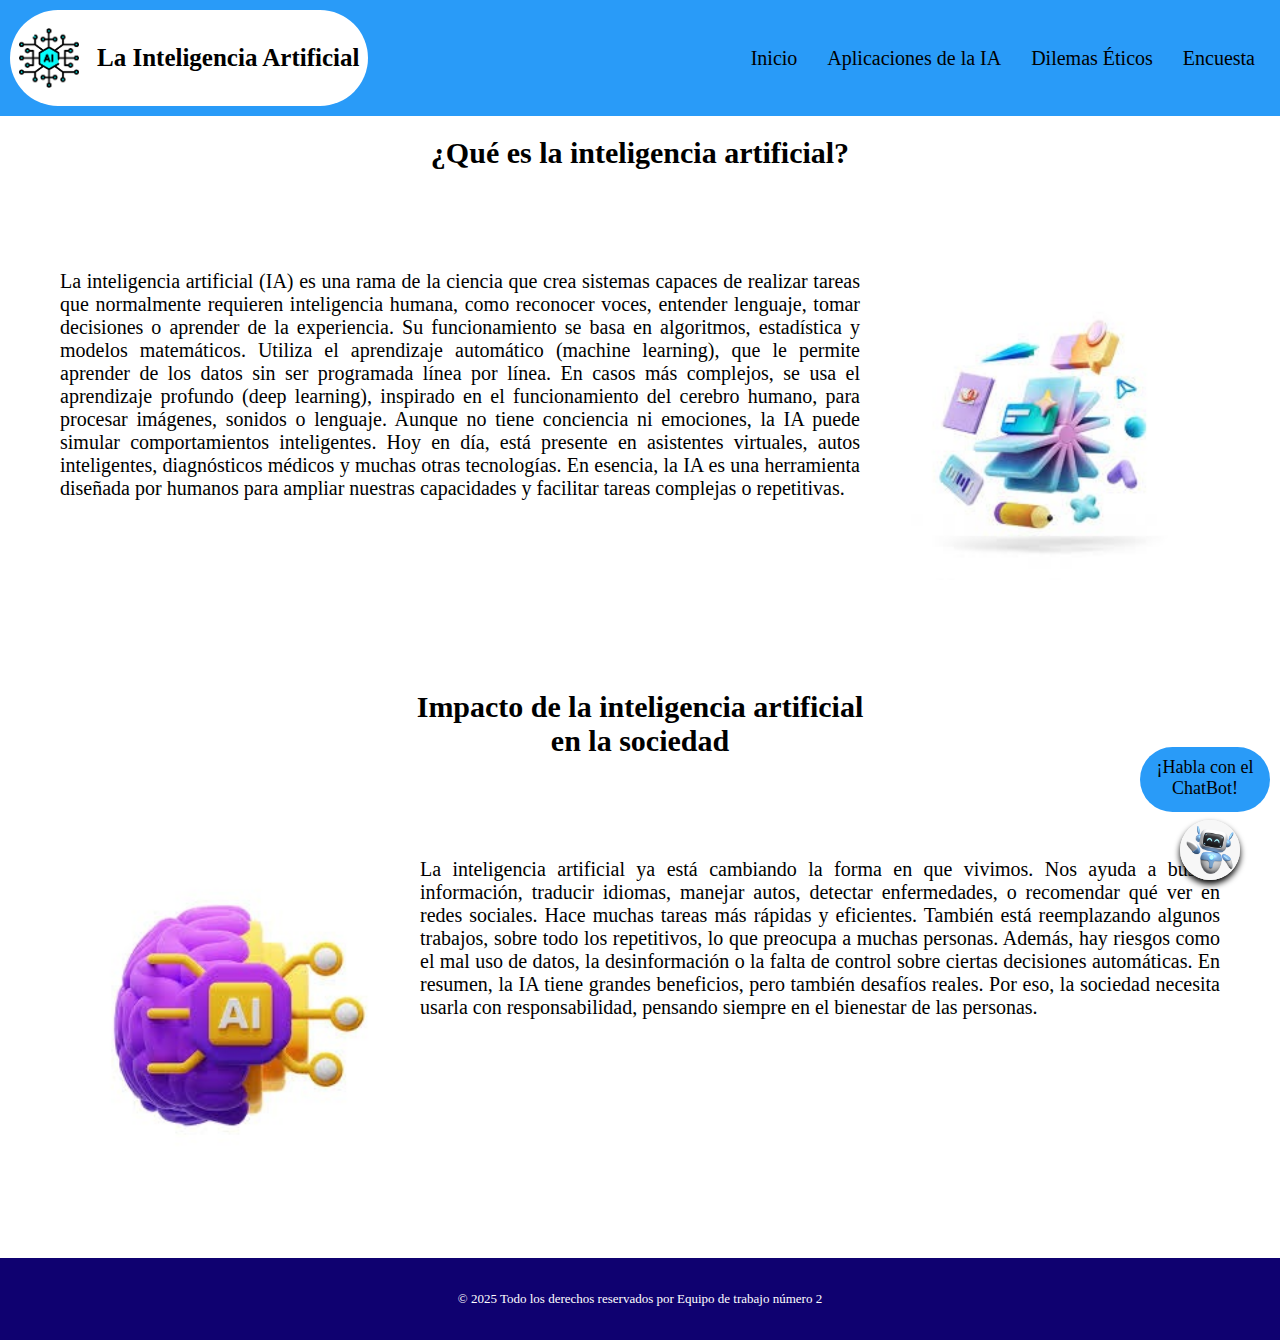
<file: Index.html>
<!DOCTYPE html>
<html>
<head>
	<meta charset='utf-8'>
    <meta http-equiv='X-UA-Compatible' content='IE=edge'>   
	<title>
		La Inteligencia Artificial
	</title>
	<meta name='viewport' content='width=device-width, initial-scale=1'>
    <link rel='stylesheet' type='text/css' media='screen' href='estilo-header.css'>
	<link rel='stylesheet' type='text/css' media='screen' href='estilo-info.css'>
	<link rel='stylesheet' type='text/css' media='screen' href='estilo-footer.css'>
</head>
<body>
	<header>
		<a href="Index.html" class="logo">
			<img src="img/logo.png" alt="Proble al cargar la imagen">
			<p>La Inteligencia Artificial</p>
		</a>
		<!--Menu de navegación-->

		<nav>
			<a href="Index.html" class="nav-link">Inicio</a>
			<a href="aplicaion-IA.html" class="nav-link">Aplicaciones de la IA</a>
			<a href="Dilemas_eticos.html" class="nav-link">Dilemas Éticos</a>
			<a href="Encuesta.html" class="nav-link">Encuesta</a>
		</nav>	
	</header>


	<div class="info">
		<h1>
			¿Qué es la inteligencia artificial?
		</h1>
		<div class="info1">
			<p>
				La inteligencia artificial (IA) es una rama de la ciencia que crea sistemas capaces de realizar tareas que normalmente requieren inteligencia humana, como reconocer voces, entender lenguaje, tomar decisiones o aprender de la experiencia.
				Su funcionamiento se basa en algoritmos, estadística y modelos matemáticos. Utiliza el aprendizaje automático (machine learning), que le permite aprender de los datos sin ser programada línea por línea. En casos más complejos, se usa el aprendizaje profundo (deep learning), inspirado en el funcionamiento del cerebro humano, para procesar imágenes, sonidos o lenguaje.
				Aunque no tiene conciencia ni emociones, la IA puede simular comportamientos inteligentes. Hoy en día, está presente en asistentes virtuales, autos inteligentes, diagnósticos médicos y muchas otras tecnologías.
				En esencia, la IA es una herramienta diseñada por humanos para ampliar nuestras capacidades y facilitar tareas complejas o repetitivas.
			</p>
			<img src="img/multi.jpg">
		</div>	
		
		<h1>
			Impacto de la inteligencia artificial<br>en la sociedad
		</h1>		
		<div class="info1">
			<img src="img/cerebro.jpg">
			<p>
				La inteligencia artificial ya está cambiando la forma en que vivimos. Nos ayuda a buscar información, traducir idiomas, manejar autos, detectar enfermedades, o recomendar qué ver en redes sociales. Hace muchas tareas más rápidas y eficientes.
				También está reemplazando algunos trabajos, sobre todo los repetitivos, lo que preocupa a muchas personas. Además, hay riesgos como el mal uso de datos, la desinformación o la falta de control sobre ciertas decisiones automáticas.
				En resumen, la IA tiene grandes beneficios, pero también desafíos reales. Por eso, la sociedad necesita usarla con responsabilidad, pensando siempre en el bienestar de las personas.
			</p>
			
		</div>
	</div>

	<a class="boton-flotante" href="ChatBot.html"><img src="img/bot.jpg" alt="Problema al cargar la imagen"></a>
	<p class="text-flotante">¡Habla con el ChatBot!</p>

	<footer>
		<p>
			© 2025 Todo los derechos reservados por Equipo de trabajo número 2
		</p>
	</footer>


</body>
</html>
</file>
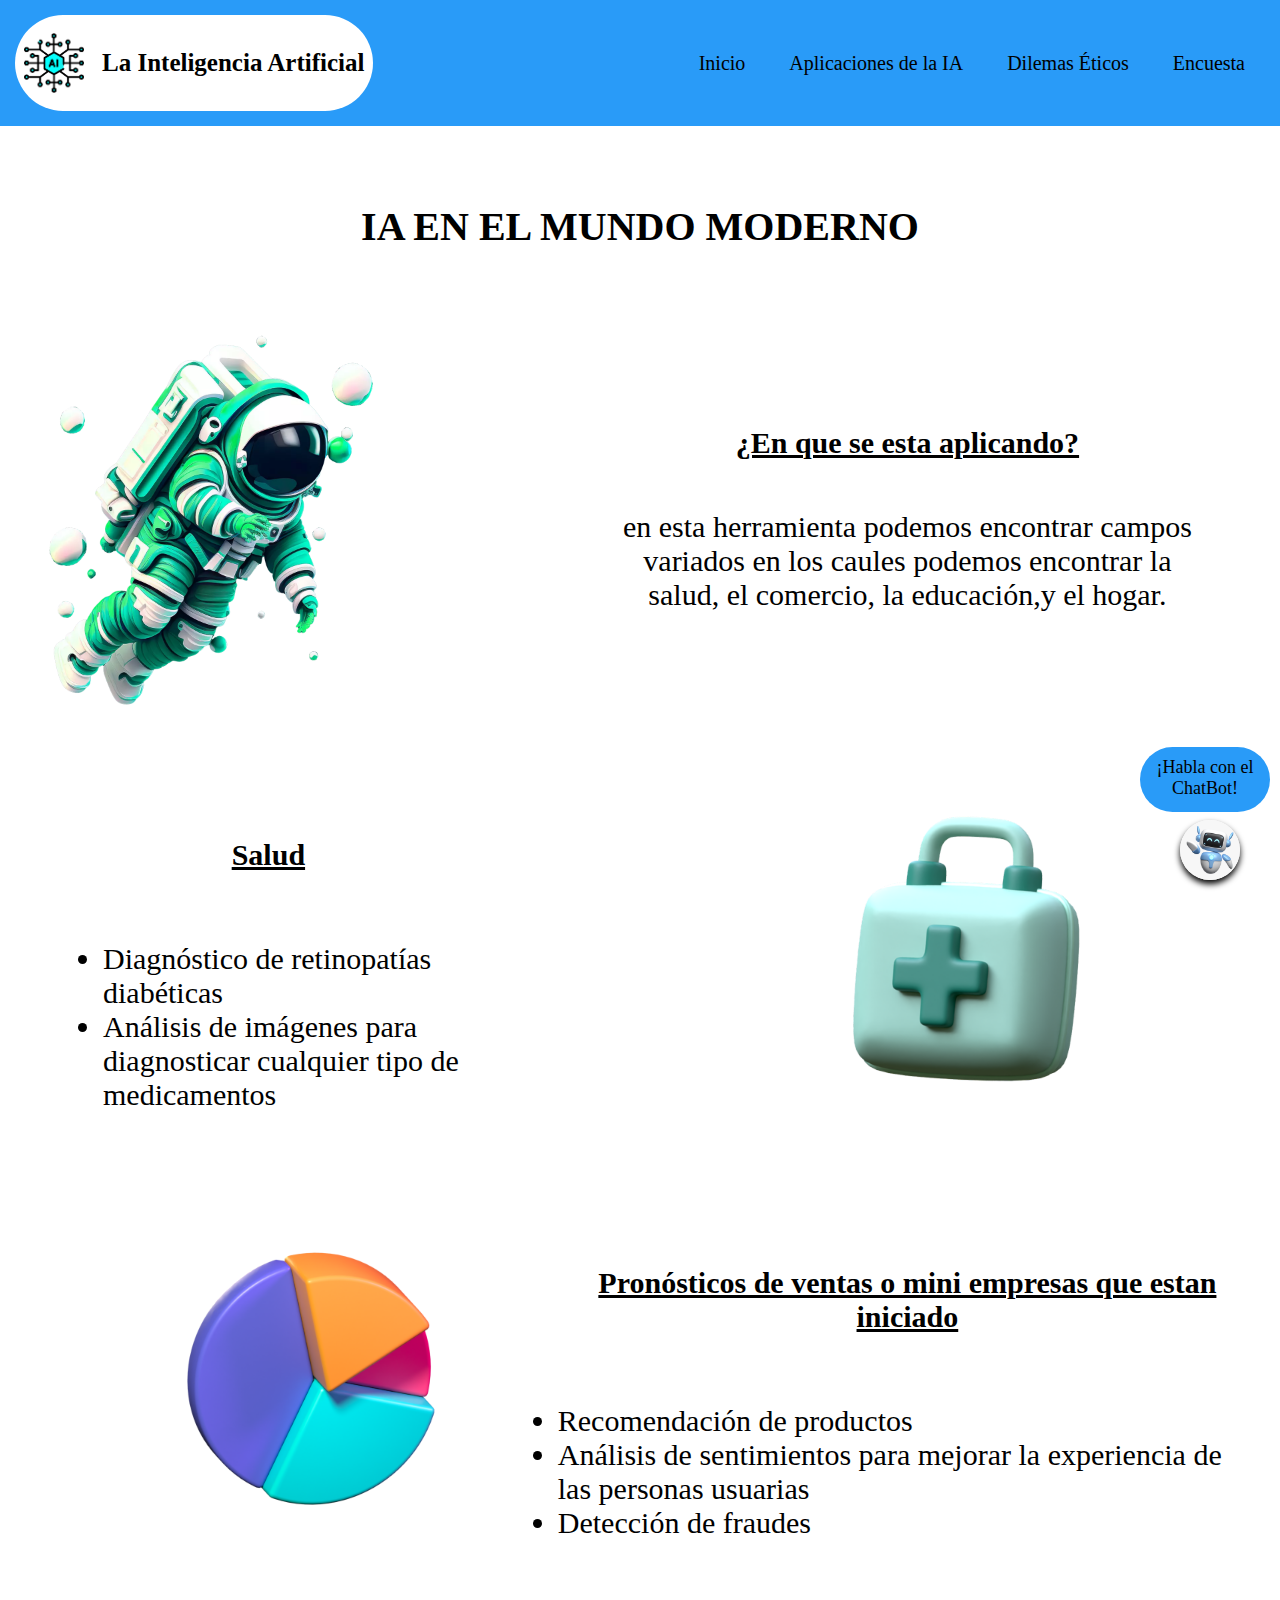
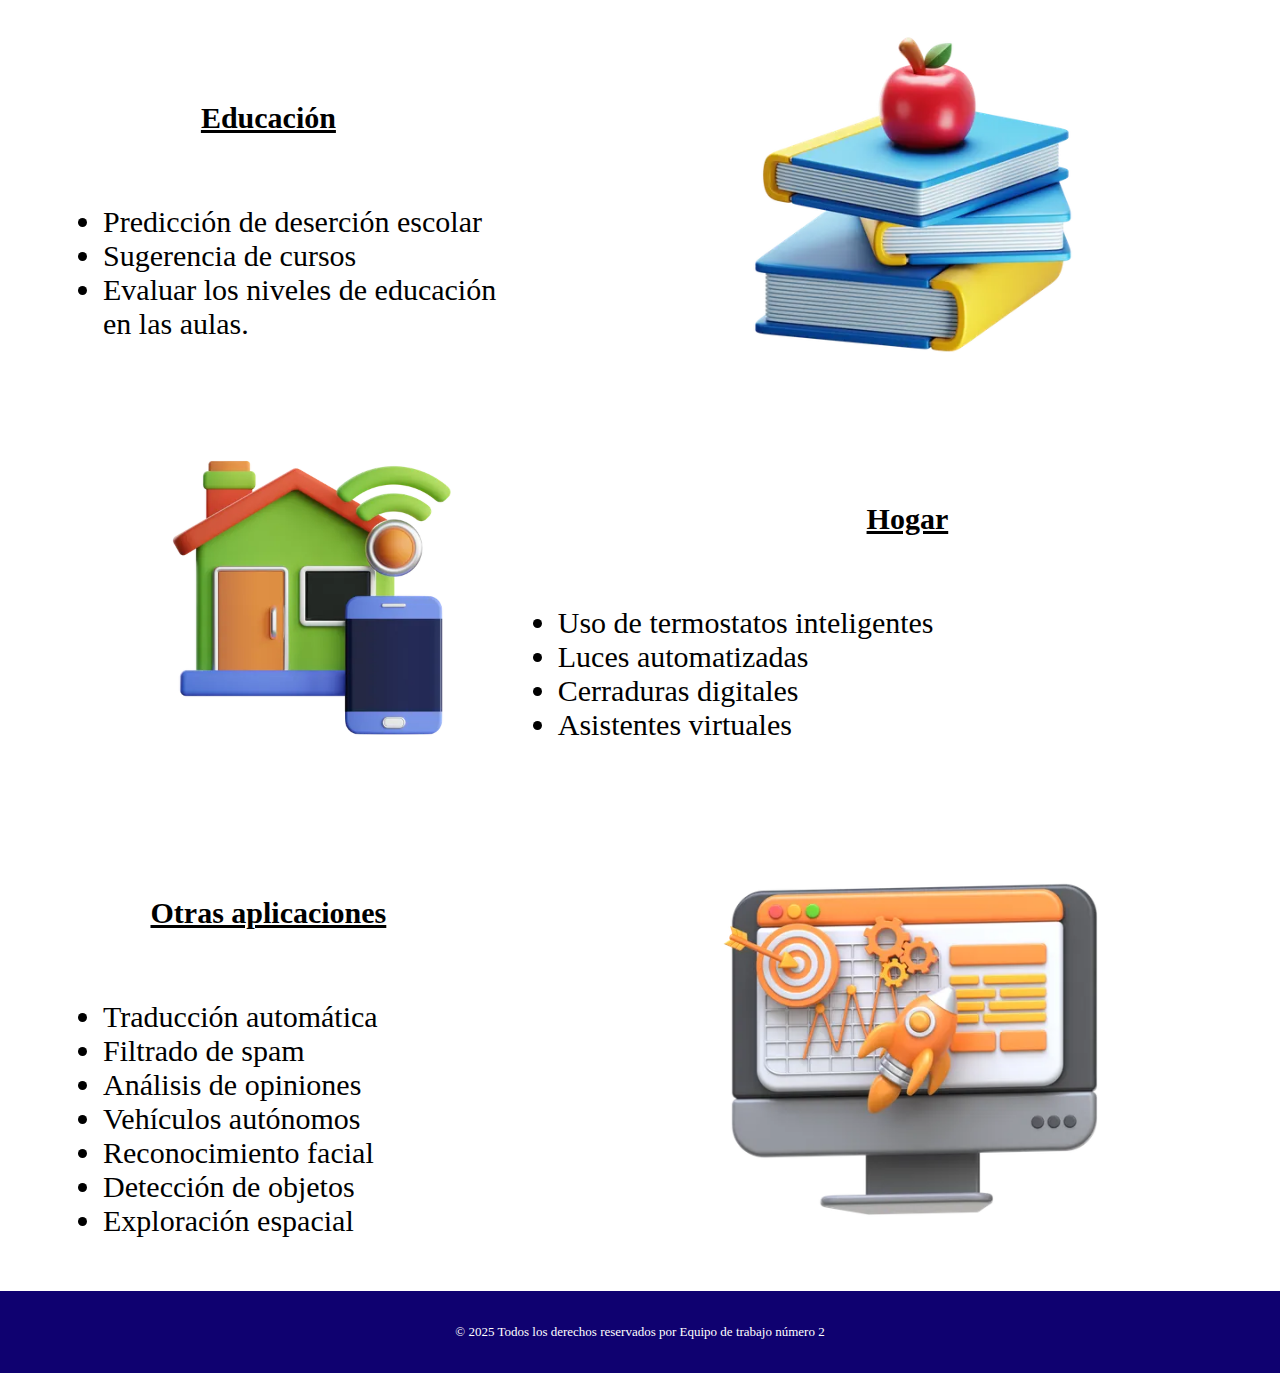
<file: aplicaion-IA.html>
<!DOCTYPE html>
<html>
<head>
	<meta charset="utf-8">
<meta http-equiv='X-UA-Compatible' content='IE=edge'>   
	<title>
		Aplicacion de la IA
	</title>
	<meta name='viewport' content='width=device-width, initial-scale=1'>
    <link rel='stylesheet' type='text/css' media='screen' href='style-header.css'>
	<link rel='stylesheet' type='text/css' media='screen' href='estilo-footer.css'>

	<link rel="icon" href="img/logo.png">

</head>
<body>
	<header>
		<a href="#" class="logo">
			<img src="img/logo.png" alt="Proble al cargar la imagen">
			<p>La Inteligencia Artificial</p>
		</a>
		<!--Menu de navegación-->

		<nav>
			<a href="Index.html" class="nav-link">Inicio</a>
			<a href="aplicacion-IA.html" class="nav-link">Aplicaciones de la IA</a>
			<a href="Dilemas_eticos.html" class="nav-link">Dilemas Éticos</a>
			<a href="Encuesta.html" class="nav-link">Encuesta</a>
		</nav>	
	</header>

	<div class="hall">
	<h1 align="center">IA EN EL MUNDO MODERNO</h1>
	</div>
<table>
	<tr>
<td>
	<img src="img/azul.webp" height="400px" width="400px">
</td>
		<td>
	<div class="hall">
	<h2 align="center"><u>¿En que se esta aplicando?</u></h2>
	<p align="center" class="mall">
		en esta herramienta podemos encontrar campos variados en los caules podemos encontrar la salud, el comercio, la educación,y el hogar.
	</p>
</div>
</td>
</tr>
	<div>
		<tr>
		<td>
			<h2 class="pall" align="center"><u>Salud</u></h2>
			<p align="left">
				<ul class="jk">
				<li>Diagnóstico de retinopatías diabéticas</li>

					<li>Análisis de imágenes para diagnosticar cualquier tipo de medicamentos</li>
				</ul>
				</p>
			</td>
			<td>
				<img src="img/aidkit.webp" height="300px" width="300px" align="right" style="margin-right: 10rem;">
			</td>
		</tr>
	</div>
	<div>
		<tr>
			<td>
				<img src="img/pie.webp" height="300px" width="300px" style="margin-left: 10rem;">
			</td>
			<td>
			<h2 class="lol" align="center"><u>Pronósticos de ventas o mini empresas que estan iniciado
</u></h2>
			<p align="right">
				<ul class="jk2">
				<li> Recomendación de productos</li>
				<li>Análisis de sentimientos para mejorar la experiencia de las personas usuarias</li>
				<li>Detección de fraudes</li>
				</ul>
				</p>
			</td>		
		</tr>
	</div>
	<div>
		<tr>
		<td>
			<h2 class="lol" align="center"><u>Educación
</u></h2>
			<p align="left">
				<ul class="jk3">
				<li> Predicción de deserción escolar</li>
				<li> Sugerencia de cursos</li>
				<li> Evaluar los niveles de educación en las aulas.</li>
				</ul>
				</p>
			</td>
			<td>
				<img src="img/libros.webp" height="400px" width="400px" style="margin-left: 11rem;">
			</td>
		</tr>
	</div>
	<div>
		<tr>
			<td>
				<img src="img/hogar.webp" height="300px" width="300px" style="margin-left: 10rem;">
			</td>
			<td>
			<h2 class="lol" align="center"><u>Hogar</u></h2>
			<p align="right">
				<ul class="jk2">
				<li>Uso de termostatos inteligentes</li>
				<li>Luces automatizadas</li>
				<li>Cerraduras digitales</li>
				<li>Asistentes virtuales</li>
				</ul>
				</p>
			</td>		
		</tr>
	</div>
	<div>
		<tr>
		<td>
			<h2 class="lol" align="center"><u>Otras aplicaciones</u></h2>
			<p align="left">
				<ul class="jk3">
				<li> Traducción automática</li>
				<li> Filtrado de spam</li>
				<li> Análisis de opiniones</li>
				<li> Vehículos autónomos</li>
				<li> Reconocimiento facial</li>
				<li>Detección de objetos</li>
				<li> Exploración espacial</li>
				</ul>
				</p>
			</td>
			<td>
				<img src="img/compu.webp" height="400px" width="400px" style="margin-left: 11rem;">
			</td>
		</tr>
	</div>
	<div>
	</table>
	<a class="boton-flotante" href="ChatBot.html"><img src="img/bot.jpg" alt="Problema al cargar la imagen"></a>
	<p class="text-flotante">¡Habla con el ChatBot!</p>

	<footer>
        <p>
            © 2025 Todos los derechos reservados por Equipo de trabajo número 2
        </p>
    </footer>
</body>
</html>
</file>
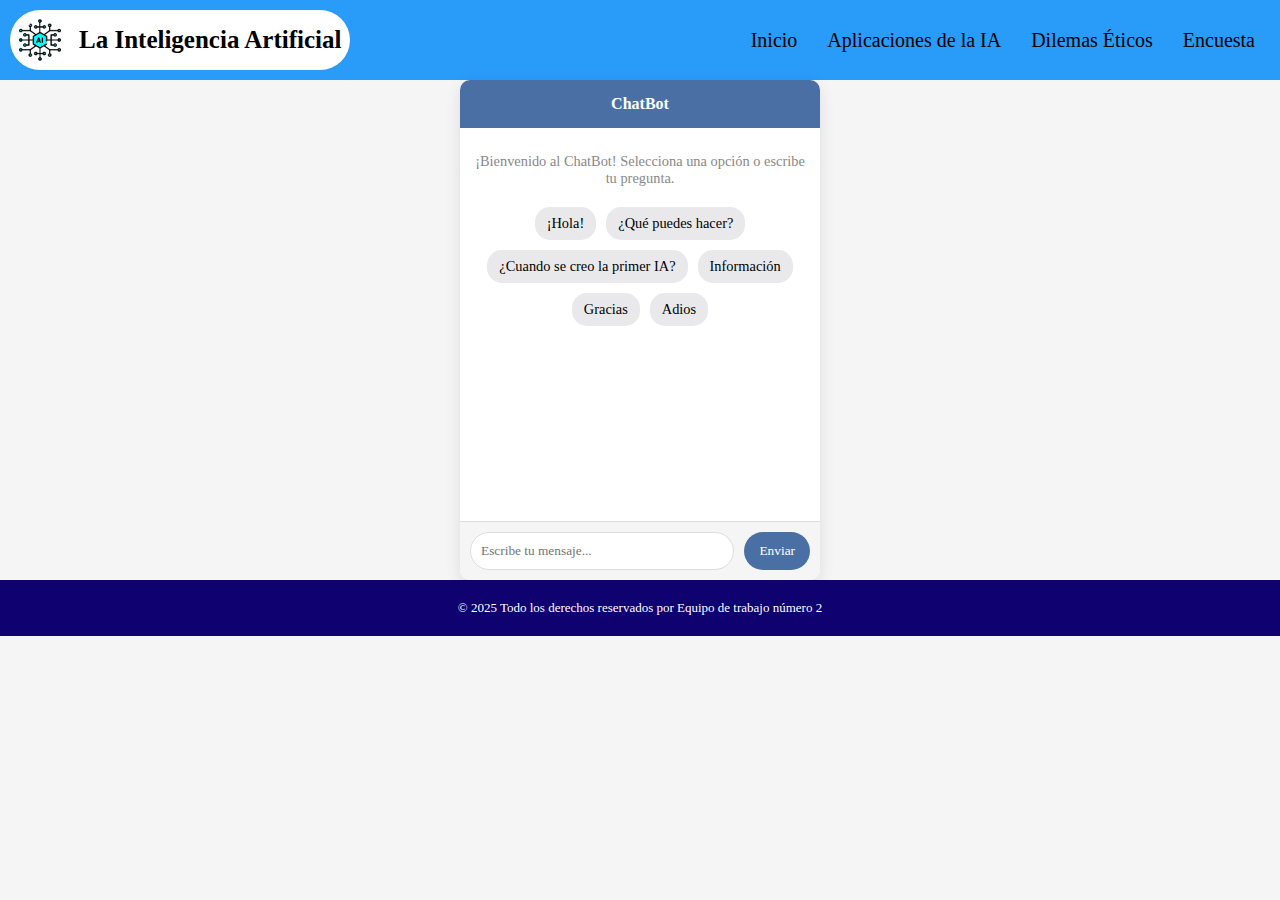
<file: ChatBot.html>
<!DOCTYPE html>
<html lang="es">
<head>
    <meta charset="UTF-8">
    <meta name="viewport" content="width=device-width, initial-scale=1.0">
    <title>Chatbot</title>
	<link rel='stylesheet' type='text/css' media='screen' href='estilo-bot.css'>
    <link rel='stylesheet' type='text/css' media='screen' href='estilo-header.css'>
    <link rel='stylesheet' type='text/css' media='screen' href='estilo-footer.css'>

    <link rel="icon" href="img/logo.png">


</head>
<body>
    <header>
		<a href="Index.html" class="logo">
			<img src="img/logo.png" alt="Proble al cargar la imagen">
			<p>La Inteligencia Artificial</p>
		</a>
		<!--Menu de navegación-->

		<nav>
			<a href="Index.html" class="nav-link">Inicio</a>
			<a href="aplicaion-IA.html" class="nav-link">Aplicaciones de la IA</a>
			<a href="Dilemas_eticos.html" class="nav-link">Dilemas Éticos</a>
			<a href="Encuesta.html" class="nav-link">Encuesta</a>
		</nav>	
	</header>

    <div class="chat-container">
        <div class="chat-header">
            ChatBot
        </div>
        <div class="chat-messages" id="chat-messages">
            <div class="welcome-message">
                ¡Bienvenido al ChatBot! Selecciona una opción o escribe tu pregunta.
            </div>
            <div class="options-container">
                <button class="option-button">¡Hola!</button>
                <button class="option-button">¿Qué puedes hacer?</button>
                <button class="option-button">¿Cuando se creo la primer IA?</button>
                <button class="option-button">Información</button>
                <button class="option-button">Gracias</button>
                <button class="option-button">Adios</button>

            </div>
        </div>
        <div class="chat-input">
            <input type="text" id="user-input" placeholder="Escribe tu mensaje...">
            <button id="send-button">Enviar</button>
        </div>
    </div>

    <script>
        // Preguntas y respuestas predeterminadas
        const respuestas = {
            "hola": "¡Hola! ¿En qué puedo ayudarte hoy?",
            "qué puedes hacer": "Puedo responder preguntas frecuentes sobre nuestros información y formas de contacto.",
            "información":"Esta pagina fue creada por estudiantes de ¡Superate! Grupo Q, en el 2025, como parte de un proyecto.",
            "gracias": "¡De nada! ¿Hay algo más en lo que pueda ayudarte?",
            "adios": "¡Hasta luego! Que tengas un buen día.",
            "cuando se creo la primer ia": "El primer trabajo que ahora se reconoce como IA fue realizado por Warren McCulloch y Walter Pits en 1943. Ellos propusieron un modelo de neuronas artificiales. Publicaron Un cálculo lógico de ideas inmanentes en la actividad nerviosa",
        };

        document.getElementById('send-button').addEventListener('click', enviarMensaje);
        document.getElementById('user-input').addEventListener('keypress', function(e) {
            if (e.key === 'Enter') {
                enviarMensaje();
            }
        });

        // Agregar eventos a los botones de opciones
        document.querySelectorAll('.option-button').forEach(button => {
            button.addEventListener('click', function() {
                const pregunta = this.textContent;
                agregarMensaje(pregunta, 'user-message');
                setTimeout(() => {
                    responderPregunta(pregunta);
                }, 500);
            });
        });

        function enviarMensaje() {
            const inputElement = document.getElementById('user-input');
            const mensaje = inputElement.value.trim();
            
            if (mensaje !== '') {
                agregarMensaje(mensaje, 'user-message');
                inputElement.value = '';
                
                // Simular un pequeño retraso antes de responder
                setTimeout(() => {
                    responderPregunta(mensaje);
                }, 500);
            }
        }

        function agregarMensaje(texto, tipo) {
            const mensajesContainer = document.getElementById('chat-messages');
            const mensajeElement = document.createElement('div');
            mensajeElement.classList.add('message', tipo);
            mensajeElement.textContent = texto;
            mensajesContainer.appendChild(mensajeElement);
            
            // Desplazarse hacia abajo para mostrar el mensaje más reciente
            mensajesContainer.scrollTop = mensajesContainer.scrollHeight;
        }

        function responderPregunta(pregunta) {
            // Convertir a minúsculas para hacer la comparación insensible a mayúsculas/minúsculas
            const preguntaLower = pregunta.toLowerCase();
            
            // Buscar respuesta en nuestro objeto de respuestas predefinidas
            let respuesta = "Lo siento, no entiendo esa pregunta. ¿Podrías reformularla?";
            
            for (const clave in respuestas) {
                if (preguntaLower.includes(clave)) {
                    respuesta = respuestas[clave];
                    break;
                }
            }
            
            agregarMensaje(respuesta, 'bot-message');
            
            // Si no entendió la pregunta, mostrar opciones de ayuda
            if (respuesta.includes("no entiendo")) {
                setTimeout(() => {
                    agregarMensaje("Estas son algunas preguntas que puedo responder:", 'bot-message');
                    const opcionesContainer = document.createElement('div');
                    opcionesContainer.classList.add('options-container');
                    
                    ['¿Qué puedes hacer?', 'Horarios de atención', 'Contacto'].forEach(opcion => {
                        const boton = document.createElement('button');
                        boton.classList.add('option-button');
                        boton.textContent = opcion;
                        boton.addEventListener('click', function() {
                            agregarMensaje(opcion, 'user-message');
                            setTimeout(() => {
                                responderPregunta(opcion);
                            }, 500);
                        });
                        opcionesContainer.appendChild(boton);
                    });
                    
                    document.getElementById('chat-messages').appendChild(opcionesContainer);
                    document.getElementById('chat-messages').scrollTop = document.getElementById('chat-messages').scrollHeight;
                }, 800);
            }
        }
    </script>
    
    	<footer>
            <p>
                © 2025 Todo los derechos reservados por Equipo de trabajo número 2
            </p>
        </footer>
</body>
</html>
</file>
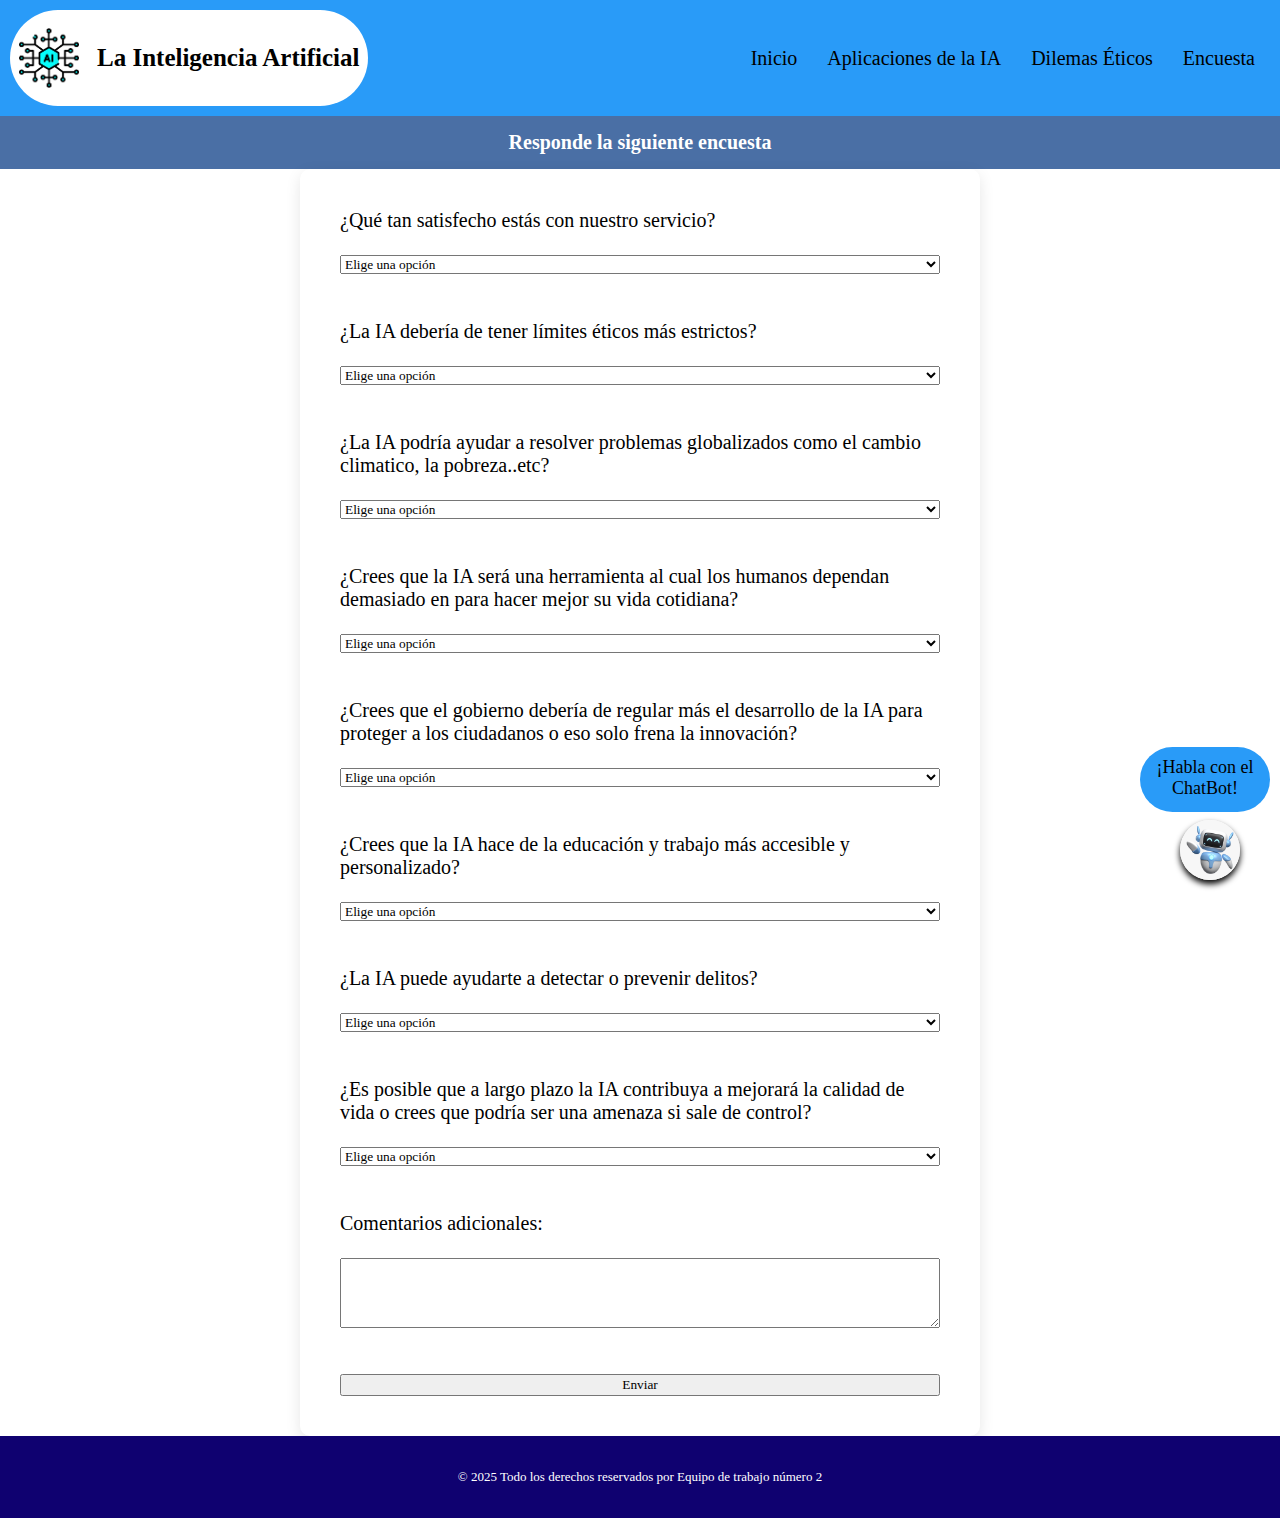
<file: Encuesta.html>
<!DOCTYPE html>
<html>
<head>
    <meta charset='utf-8'>
    <meta http-equiv='X-UA-Compatible' content='IE=edge'>
    <title>Encuesta</title>
    <meta name='viewport' content='width=device-width, initial-scale=1'>
    <link rel='stylesheet' type='text/css' media='screen' href='estilo-encuesta.css'>
    <link rel='stylesheet' type='text/css' media='screen' href='estilo-header.css'>
    <link rel='stylesheet' type='text/css' media='screen' href='estilo-footer.css'>

    <link rel="icon" href="img/logo.png">

</head>
<body>
    <header>
		<a href="Index.html" class="logo">
			<img src="img/logo.png" alt="Proble al cargar la imagen">
			<p>La Inteligencia Artificial</p>
		</a>
		<!--Menu de navegación-->

		<nav>
			<a href="Index.html" class="nav-link">Inicio</a>
			<a href="aplicaion-IA.html" class="nav-link">Aplicaciones de la IA</a>
			<a href="Dilemas_eticos.html" class="nav-link">Dilemas Éticos</a>
			<a href="Encuesta.html" class="nav-link">Encuesta</a>
		</nav>	
	</header>

    <div class="encuesta-header">
        Responde la siguiente encuesta
    </div>
    <div class="form">
        <form action="/submit-encuesta" method="post">
            <label for="p1">¿Qué tan satisfecho estás con nuestro servicio?</label><br>
            <select id="p1" name="p1">
                <option>Elige una opción</option>
                <option value="si">Si</option>
                <option value="no">No</option>
            </select><br><br>

            <label for="p2">¿La IA debería de tener límites éticos más estrictos?</label><br>
            <select id="p2" name="p2">
                <option>Elige una opción</option>
                <option value="si">Si</option>
                <option value="no">No</option>
            </select><br><br>
            
            <label for="p3">¿La IA podría ayudar a resolver problemas globalizados como el cambio climatico, la pobreza..etc?</label><br>
            <select id="p3" name="p3">
                <option>Elige una opción</option>
                <option value="si">Si</option>
                <option value="no">No</option>
            </select><br><br>

            <label for="p4">¿Crees que la IA será una herramienta al cual los humanos dependan demasiado en para hacer mejor su vida cotidiana?</label><br>
            <select id="p4" name="p4">
                <option>Elige una opción</option>
                <option value="si">Si</option>
                <option value="no">No</option>
            </select><br><br>

            <label for="p5">¿Crees que el gobierno debería de regular más el desarrollo de la IA para proteger a los ciudadanos o eso solo frena la innovación?</label><br>
            <select id="p5" name="p5">
                <option>Elige una opción</option>
                <option value="si">Si</option>
                <option value="no">No</option>
            </select><br><br>

            <label for="p6">¿Crees que la IA hace de la educación y trabajo más accesible y personalizado?</label><br>
            <select id="p6" name="p6">
                <option>Elige una opción</option>
                <option value="si">Si</option>
                <option value="no">No</option>
            </select><br><br>

            <label for="p7">¿La IA puede ayudarte a detectar o prevenir delitos?</label><br>
            <select id="p7" name="p7">
                <option>Elige una opción</option>
                <option value="si">Si</option>
                <option value="no">No</option>
            </select><br><br>

            <label for="p8">¿Es posible que a largo plazo la IA contribuya a mejorará la calidad de vida o crees que podría ser una amenaza si sale de control?</label><br>
            <select id="p8" name="p8">
                <option>Elige una opción</option>
                <option value="si">Si</option>
                <option value="no">No</option>
            </select><br><br>


            <label for="comentarios">Comentarios adicionales:</label><br>
            <textarea id="comentarios" name="comentarios" rows="4" cols="50"></textarea><br><br>

            <input type="submit" value="Enviar">
        </form>
    </div>

    <a class="boton-flotante" href="ChatBot.html"><img src="img/bot.jpg" alt="Problema al cargar la imagen"></a>
	<p class="text-flotante">¡Habla con el ChatBot!</p>


    <footer>
		<p>
			© 2025 Todo los derechos reservados por Equipo de trabajo número 2
		</p>
	</footer>
    
</body>
</html>
</file>
<file: estilo-header.css>
body{
    margin: 0;
    font-family: cursive;
}

header{   
    display: flex;
    justify-content: space-between;
    min-height: 70px;
    background-color: rgb(41, 155, 248);
    align-items: center;
    padding: 10px;
}

.logo{
    border-radius: 50px;
    background-color: white;
    display: flex;
    text-decoration: none;
    color: black;
    align-items: center;

    img{
        height: 60px;
        padding: 9px;
    }

    p{
        font-size: 25px;
        font-weight: bold;
        padding: 9px;
    }
}
 

.nav-link{
    text-decoration: none;
    color: black;
    padding: 15px;
    font-size: 20px;
    color: black;
    float: left;
    
}

.nav-link:hover{
    color: white;
}

@media (max-width:700px){
    header{
        flex-direction: column;
    }
}
</file>
<file: estilo-info.css>
.info{
    font-family: cursive;
    font-size: 15px;
    text-align: center;
    
}

.info1{
    display: flex;
    text-align: justify;
    font-size: 20px;
    padding: 60px;

}

.info1 img{
    height: 300px;
    width: 400px;
    padding: 30px;
}

@media (max-width:1000px){
    .info1{
        flex-direction: column;
        align-items: center;
    }
}
</file>
<file: estilo-footer.css>
*{
    font-family: cursive;
}

footer{
    font-size: 13px;
    text-align: center;
    background-color: #0F0170;
    padding: 20px;
    color: white;
}

.boton-flotante img{
    position: fixed;
    bottom: 20px;
    right: 40px;
    border: none;
    border-radius: 50%;
    width: 60px;
    height: 60px;
    font-size: 24px;
    box-shadow: 0 4px 6px rgba(0, 0, 0, 1);
    cursor: pointer;
    
  }

.text-flotante{
    padding: 10px;
    text-align: center;
    position: fixed;
    bottom: 70px;
    right: 10px;
    border: none;
    border-radius: 50px;
    width: 110px;
    height: 45px;
    font-size: 18px;
    background-color: rgb(41, 155, 248);
}
</file>
<file: style-header.css>
*{
    font-family: cursive;
}

.hall{
    text-decoration: none;
color: black;
padding: 50px;
font-family: cursive;
font-size: 20px;
color: black
}
.mall{
    color: black;
padding: 20px;
font-family: cursive;
font-size: 30px;
color: black
}
.pall{
    color: black;
padding: 20px;
font-family: cursive;
font-size: 30px;
color: black;
margin-top: 5rem;
}
.jk{
    color: black;
padding: 20px;
font-family: cursive;
font-size: 30px;
color: black;
margin-left: 5rem;
}
.lol{
    color: black;
padding: 20px;
font-family: cursive;
font-size: 30px;
color: black;
margin-top: 5rem;
}
.jk2{
    color: black;
padding: 20px;
font-family: cursive;
font-size: 30px;
color: black;
margin-right: 5rem;
margin-right: 1rem;
}
.lol2{
    color: black;
padding: 20px;
font-family: cursive;
font-size: 30px;
color: black;
margin-top: 5rem;
}
.jk3{
    color: black;
padding: 20px;
font-family: cursive;
font-size: 30px;
color: black;
margin-left: 5rem;
}

body{
    margin: 0;
}

header{   
    display: flex;
    justify-content: space-between;
    min-height: 70px;
    background-color: rgb(41, 155, 248);
    align-items: center;
    padding: 15px;
}

.logo{
    border-radius: 50px;
    background-color: white;
    display: flex;
    text-decoration: none;
    color: black;
    align-items: center;

    img{
        height: 60px;
        padding: 9px;
    }

    p{
        font-size: 25px;
        font-weight: bold;
        padding: 9px;
    }
}

.nav-link{
    text-decoration: none;
    color: black;
    padding: 20px;
    font-family: cursive;
    font-size: 20px;
    color: black;
    
}

.nav-link:hover{
    color: white;
}

@media (max-width:700px){
    header{
        flex-direction: column;
    }
}
</file>
<file: estilo-bot.css>
* {
    margin: 0;
    padding: 0;
    box-sizing: border-box;
    font-family: cursive;

}



body {
    background-color: #f5f5f5;

    justify-content: center;
    align-items: center;

}

.chat-container {
    width: 360px;
    height: 500px;
    background-color: white;
    border-radius: 10px;
    box-shadow: 0 5px 15px rgba(0, 0, 0, 0.1);
    display: flex;
    flex-direction: column;
    overflow: hidden;
    justify-self: center;
}

.chat-header {
    background-color: #4a6fa5;
    color: white;
    padding: 15px;
    text-align: center;
    font-weight: bold;
}

.chat-messages {
    flex: 1;
    padding: 15px;
    overflow-y: auto;
}

.message {
    margin-bottom: 15px;
    max-width: 80%;
    padding: 10px;
    border-radius: 15px;
    word-wrap: break-word;
}

.bot-message {
    background-color: #e9e9eb;
    color: #333;
    align-self: flex-start;
    border-bottom-left-radius: 5px;
    margin-right: auto;
}

.user-message {
    background-color: #4a6fa5;
    color: white;
    align-self: flex-end;
    border-bottom-right-radius: 5px;
    margin-left: auto;
}

.chat-input {
    display: flex;
    padding: 10px;
    background-color: #f5f5f5;
    border-top: 1px solid #ddd;
}

#user-input {
    flex: 1;
    padding: 10px;
    border: 1px solid #ddd;
    border-radius: 20px;
    outline: none;
}

#send-button {
    background-color: #4a6fa5;
    color: white;
    border: none;
    padding: 10px 15px;
    margin-left: 10px;
    border-radius: 20px;
    cursor: pointer;
}

#send-button:hover {
    background-color: #3a5a8f;
}

.welcome-message {
    text-align: center;
    color: #888;
    margin: 10px 0;
    font-size: 0.9em;
}

.options-container {
    display: flex;
    flex-wrap: wrap;
    justify-content: center;
    gap: 10px;
    margin-top: 10px;
    padding: 10px;
}

.option-button {
    background-color: #e9e9eb;
    border: none;
    padding: 8px 12px;
    border-radius: 15px;
    cursor: pointer;
    font-size: 0.9em;
    transition: background-color 0.3s;
}

.option-button:hover {
    background-color: #d9d9db;
}
</file>
<file: estilo-encuesta.css>
body{
    justify-content: center;
    align-items: center;
    height: 100vh;
    font-family: cursive;
    font-size: 20px;

}

.encuesta-header{
    background-color: #4a6fa5;
    color: white;
    padding: 15px;
    text-align: center;
    font-weight: bold;
}

form{
    width: 600px;
    height: auto;
    background-color: white;
    border-radius: 10px;
    box-shadow: 0 5px 15px rgba(0, 0, 0, 0.1);
    display: flex;
    flex-direction: column;
    padding: 40px;
}

.form{
    justify-items: center;
}
</file>
